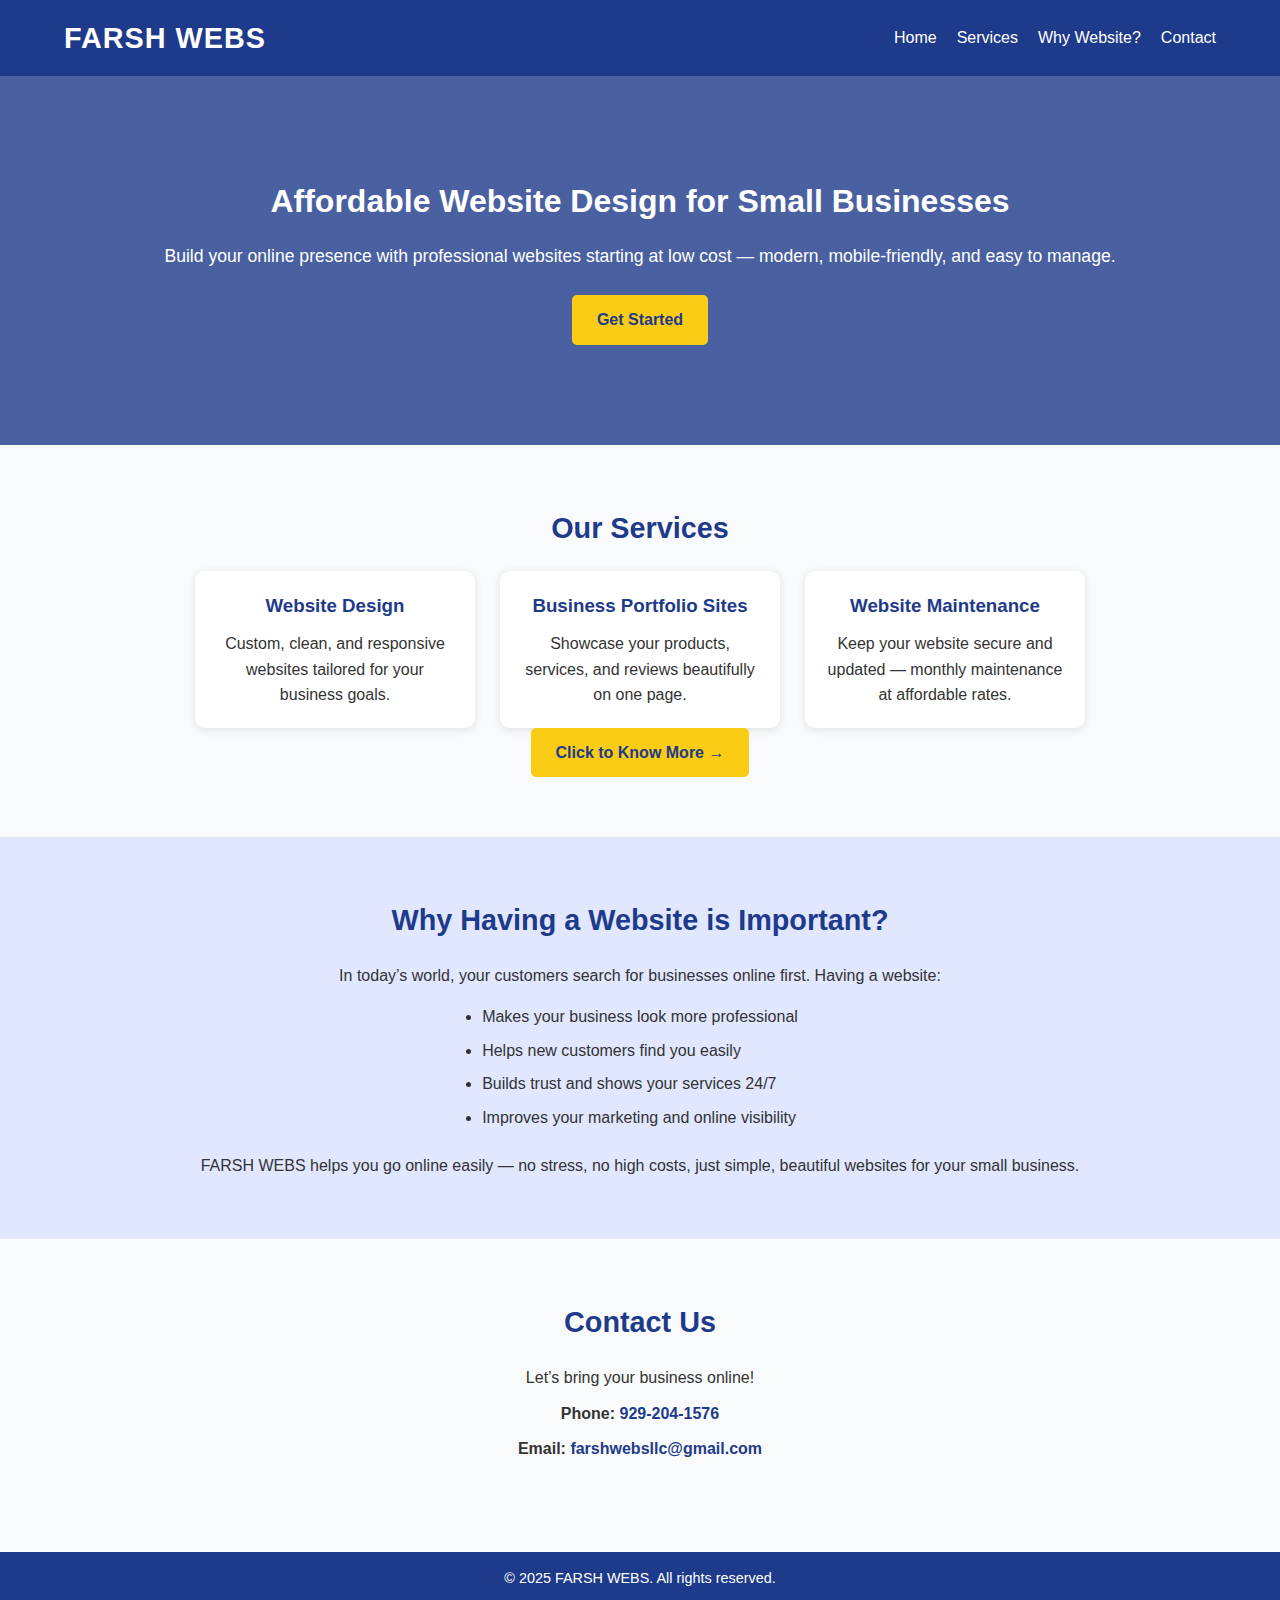
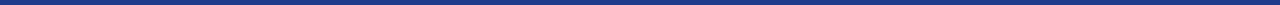
<file: index.html>
<!DOCTYPE html>
<html lang="en">
<head>
  <meta charset="UTF-8" />
  <meta name="viewport" content="width=device-width, initial-scale=1.0" />
  <title>FARSH WEBS | Affordable Website Design for Small Businesses</title>
  <link rel="stylesheet" href="style.css" />
  <meta name="description" content="FARSH WEBS offers affordable, professional website design for small businesses. Get your online presence started today!">
</head>
<body>
  <header>
    <div class="container">
      <h1 class="logo">FARSH WEBS</h1>
      <nav>
        <ul>
          <li><a href="#home">Home</a></li>
          <li><a href="services.html">Services</a></li>
          <li><a href="#importance">Why Website?</a></li>
          <li><a href="#contact">Contact</a></li>
        </ul>
      </nav>
    </div>
  </header>

  <section id="home" class="hero">
    <div class="hero-text">
      <h2>Affordable Website Design for Small Businesses</h2>
      <p>Build your online presence with professional websites starting at low cost — modern, mobile-friendly, and easy to manage.</p>
      <a href="#contact" class="btn">Get Started</a>
    </div>
  </section>

  <section id="services" class="section">
    <h2>Our Services</h2>
    <div class="services">
      <div class="card">
        <h3>Website Design</h3>
        <p>Custom, clean, and responsive websites tailored for your business goals.</p>
      </div>
      <div class="card">
        <h3>Business Portfolio Sites</h3>
        <p>Showcase your products, services, and reviews beautifully on one page.</p>
      </div>
      <div class="card">
        <h3>Website Maintenance</h3>
        <p>Keep your website secure and updated — monthly maintenance at affordable rates.</p>
      </div>
    </div>
    <!-- Click More Button -->
  <div class="more-button">
    <a href="services.html" class="btn">Click to Know More →</a>
  </div>
  </section>

  <section id="importance" class="section light">
    <h2>Why Having a Website is Important?</h2>
    <div class="importance">
      <p>In today’s world, your customers search for businesses online first. Having a website:</p>
      <ul>
        <li>Makes your business look more professional</li>
        <li>Helps new customers find you easily</li>
        <li>Builds trust and shows your services 24/7</li>
        <li>Improves your marketing and online visibility</li>
      </ul>
      <p>FARSH WEBS helps you go online easily — no stress, no high costs, just simple, beautiful websites for your small business.</p>
    </div>
  </section>

  <section id="contact" class="section contact">
    <h2>Contact Us</h2>
    <p>Let’s bring your business online!</p>
    <p><strong>Phone:</strong> <a href="tel:9292041576">929-204-1576</a></p>
    <p><strong>Email:</strong> <a href="mailto:farshswebsllc@gmail.com">farshwebsllc@gmail.com</a></p>
  </section>

  <footer>
    <p>© 2025 FARSH WEBS. All rights reserved.</p>
  </footer>
</body>
</html>
</file>
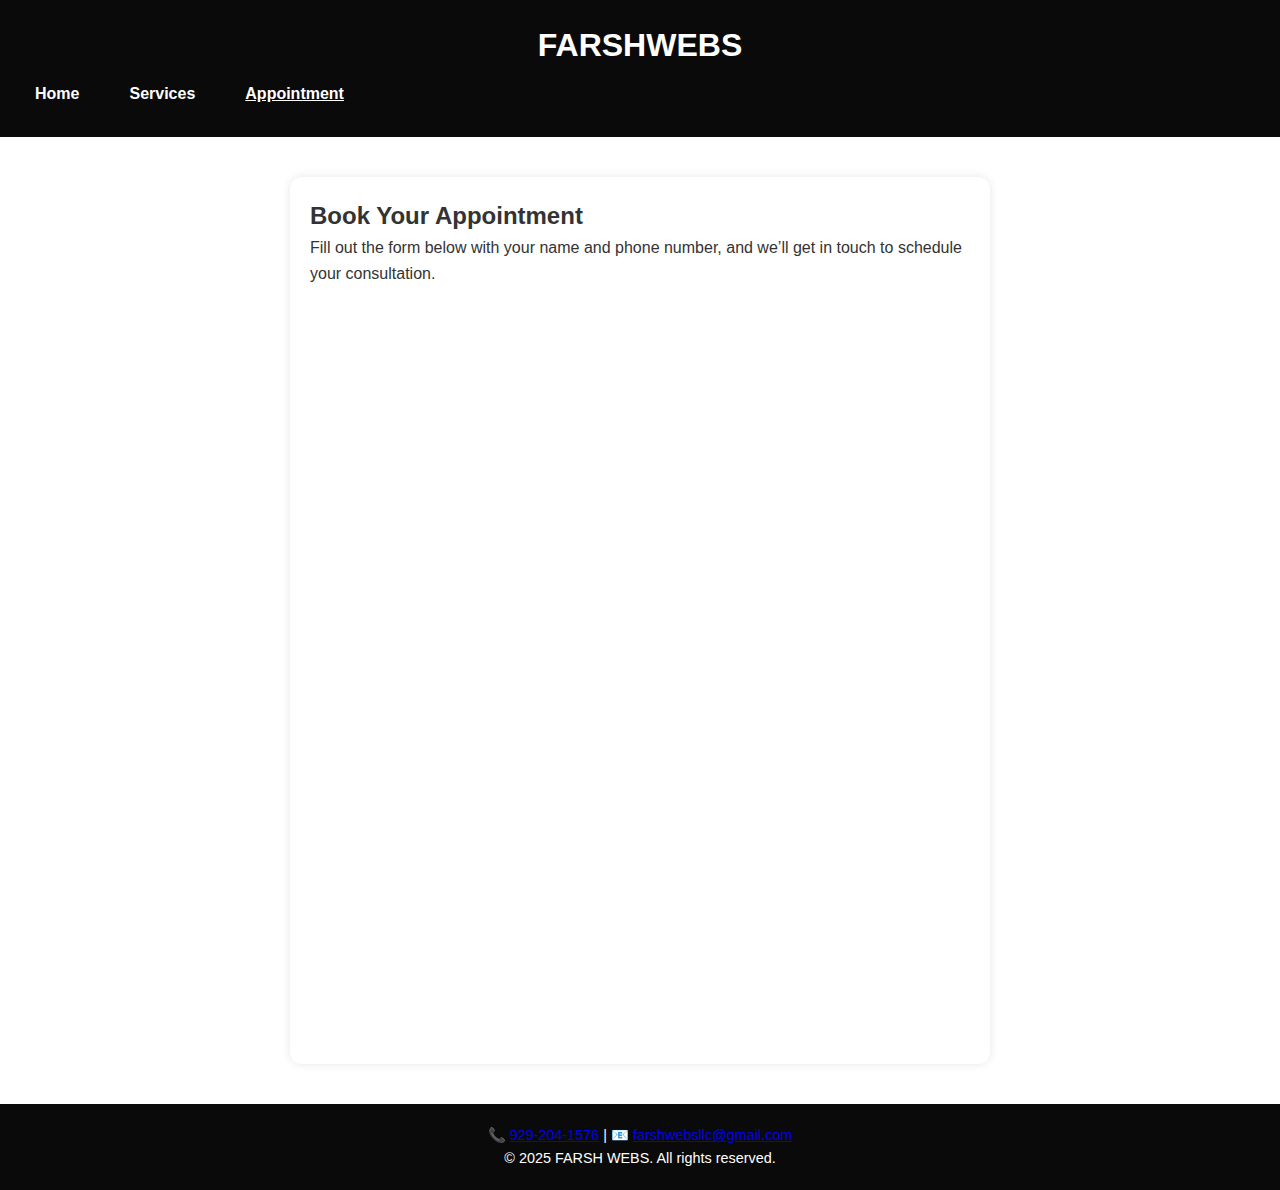
<file: appointment.html>
<!DOCTYPE html>
<html lang="en">
<head>
  <meta charset="UTF-8" />
  <meta name="viewport" content="width=device-width, initial-scale=1.0" />
  <title>Book Appointment - FARSH WEBS</title>
  <link rel="stylesheet" href="style.css" />
  <style>
    body {
      font-family: Arial, sans-serif;
      background: #fff;
      margin: 0;
      padding: 0;
      color: #333;
    }
    header, footer {
      text-align: center;
      padding: 20px;
      background: #0a0a0a;
      color: #fff;
    }
    nav ul {
      list-style: none;
      padding: 0;
      margin: 10px 0;
    }
    nav ul li {
      display: inline-block;
      margin: 0 15px;
    }
    nav ul li a {
      color: #fff;
      text-decoration: none;
      font-weight: bold;
    }
    nav ul li a.active {
      text-decoration: underline;
    }
    main {
      max-width: 700px;
      margin: 40px auto;
      background: #fff;
      padding: 20px;
      border-radius: 12px;
      box-shadow: 0 0 10px rgba(0,0,0,0.1);
    }
    iframe {
      width: 100%;
      height: 750px;
      border: none;
    }
    @media (max-width: 768px) {
      main {
        margin: 20px;
        padding: 15px;
      }
      iframe {
        height: 900px;
      }
    }
  </style>
</head>
<body>
  <header>
    <h1>FARSHWEBS</h1>
    <nav>
      <ul>
        <li><a href="index.html">Home</a></li>
        <li><a href="services.html">Services</a></li>
        <li><a href="appointment.html" class="active">Appointment</a></li>
      </ul>
    </nav>
  </header>

  <main>
    <h2>Book Your Appointment</h2>
    <p>Fill out the form below with your name and phone number, and we’ll get in touch to schedule your consultation.</p>

    <!-- Paste your Google Form embed code below -->
    <iframe src="https://docs.google.com/forms/d/e/XXXXXXXXXXXX/viewform?embedded=true" allowfullscreen>Loading…</iframe>
  </main>

  <footer>
    <p>📞 <a href="tel:+19292041576">929-204-1576</a> | 📧 <a href="mailto:farshwebsllc@gmail.com">farshwebsllc@gmail.com</a></p>
    <p>© 2025 FARSH WEBS. All rights reserved.</p>
  </footer>
</body>
</html>
</file>
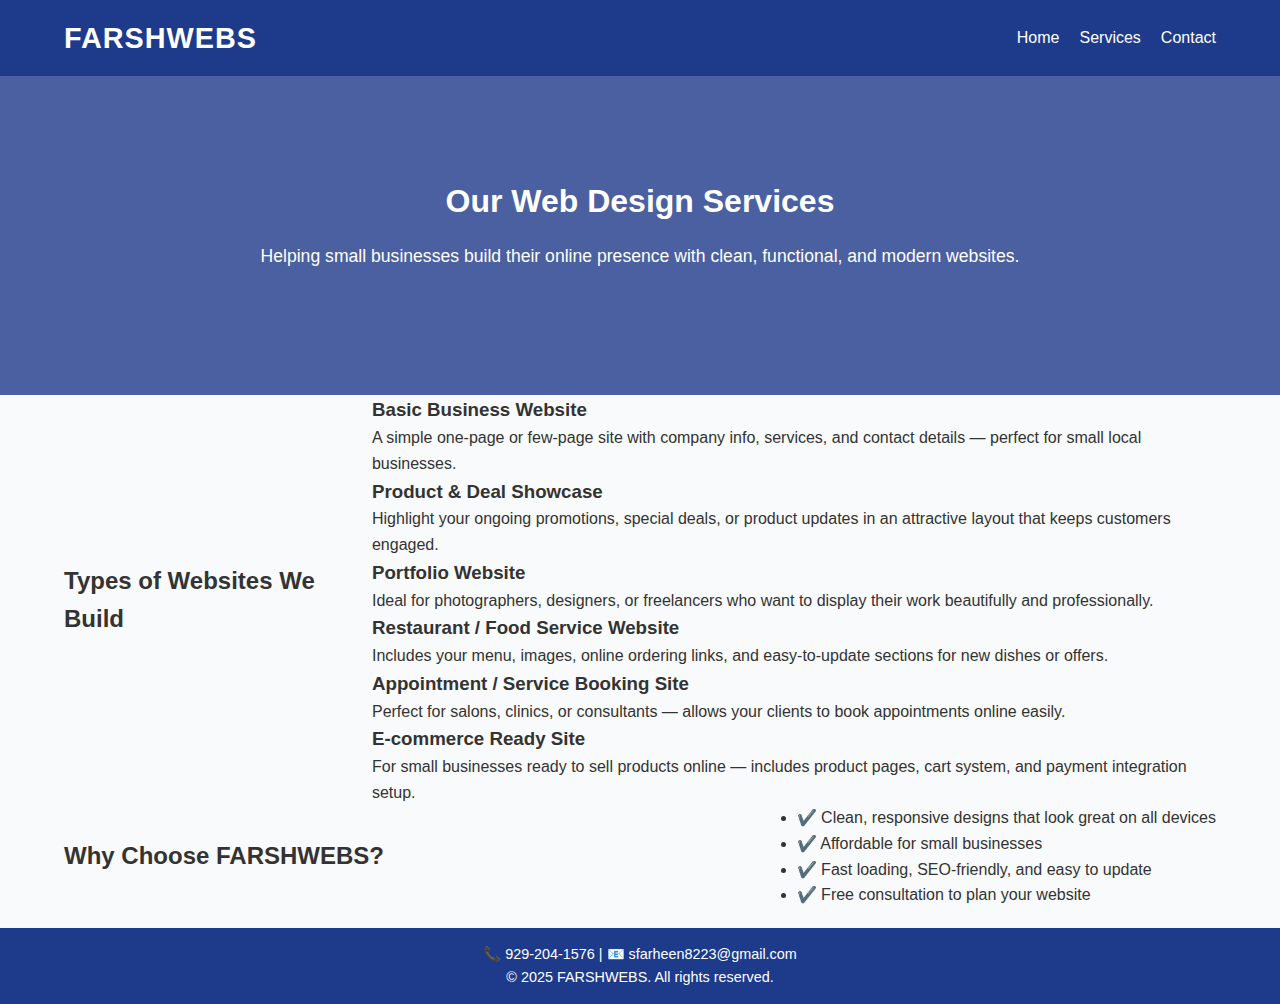
<file: services.html>
<!DOCTYPE html>
<html lang="en">
<head>
  <meta charset="UTF-8" />
  <meta name="viewport" content="width=device-width, initial-scale=1.0" />
  <title>Our Services | FARSHWEBS</title>
  <link rel="stylesheet" href="style.css" />
</head>
<body>
  <header>
    <div class="container">
      <h1 class="logo">FARSHWEBS</h1>
      <nav>
        <ul>
          <li><a href="index.html">Home</a></li>
          <li><a href="services.html" class="active">Services</a></li>
          <li><a href="contact.html">Contact</a></li>
        </ul>
      </nav>
    </div>
  </header>

  <section class="hero small-hero">
    <div class="hero-text">
      <h2>Our Web Design Services</h2>
      <p>Helping small businesses build their online presence with clean, functional, and modern websites.</p>
    </div>
  </section>

  <section class="services-section container">
    <h2>Types of Websites We Build</h2>
    <div class="services-grid">
      <div class="service-card">
        <h3>Basic Business Website</h3>
        <p>A simple one-page or few-page site with company info, services, and contact details — perfect for small local businesses.</p>
      </div>

      <div class="service-card">
        <h3>Product & Deal Showcase</h3>
        <p>Highlight your ongoing promotions, special deals, or product updates in an attractive layout that keeps customers engaged.</p>
      </div>

      <div class="service-card">
        <h3>Portfolio Website</h3>
        <p>Ideal for photographers, designers, or freelancers who want to display their work beautifully and professionally.</p>
      </div>

      <div class="service-card">
        <h3>Restaurant / Food Service Website</h3>
        <p>Includes your menu, images, online ordering links, and easy-to-update sections for new dishes or offers.</p>
      </div>

      <div class="service-card">
        <h3>Appointment / Service Booking Site</h3>
        <p>Perfect for salons, clinics, or consultants — allows your clients to book appointments online easily.</p>
      </div>

      <div class="service-card">
        <h3>E-commerce Ready Site</h3>
        <p>For small businesses ready to sell products online — includes product pages, cart system, and payment integration setup.</p>
      </div>
    </div>
  </section>

  <section class="why-choose">
    <div class="container">
      <h2>Why Choose FARSHWEBS?</h2>
      <ul>
        <li>✔️ Clean, responsive designs that look great on all devices</li>
        <li>✔️ Affordable for small businesses</li>
        <li>✔️ Fast loading, SEO-friendly, and easy to update</li>
        <li>✔️ Free consultation to plan your website</li>
      </ul>
    </div>
  </section>

  <footer>
    <p>📞 929-204-1576 | 📧 sfarheen8223@gmail.com</p>
    <p>&copy; 2025 FARSHWEBS. All rights reserved.</p>
  </footer>
</body>
</html>
</file>
<file: style.css>
/* Global styles */
* {
  margin: 0;
  padding: 0;
  box-sizing: border-box;
}

body {
  font-family: 'Segoe UI', Tahoma, Geneva, Verdana, sans-serif;
  color: #333;
  line-height: 1.6;
  background-color: #f9fafb;
}

/* Header */
header {
  background: #1e3a8a;
  color: #fff;
  padding: 15px 0;
}

.container {
  width: 90%;
  margin: 0 auto;
  display: flex;
  justify-content: space-between;
  align-items: center;
}

.logo {
  font-size: 1.8em;
  font-weight: bold;
  letter-spacing: 1px;
}

nav ul {
  list-style: none;
  display: flex;
  gap: 20px;
}

nav a {
  color: #fff;
  text-decoration: none;
  font-weight: 500;
}

nav a:hover {
  text-decoration: underline;
}

/* Hero Section */
.hero {
  background: linear-gradient(rgba(30, 58, 138, 0.8), rgba(30, 58, 138, 0.8)), url('https://images.unsplash.com/photo-1522202176988-66273c2fd55f?auto=format&fit=crop&w=1600&q=80');
  background-size: cover;
  background-position: center;
  color: white;
  text-align: center;
  padding: 100px 20px;
}

.hero h2 {
  font-size: 2rem;
  margin-bottom: 15px;
}

.hero p {
  font-size: 1.1rem;
  margin-bottom: 25px;
}

.btn {
  display: inline-block;
  background: #facc15;
  color: #1e3a8a;
  padding: 12px 25px;
  border-radius: 5px;
  text-decoration: none;
  font-weight: bold;
}

.btn:hover {
  background: #fde047;
}

/* Section */
.section {
  padding: 60px 20px;
  text-align: center;
}

.section.light {
  background: #e0e7ff;
}

.section h2 {
  color: #1e3a8a;
  margin-bottom: 20px;
  font-size: 1.8rem;
}

.services {
  display: flex;
  flex-wrap: wrap;
  justify-content: center;
  gap: 25px;
}

.card {
  background: white;
  width: 280px;
  padding: 20px;
  border-radius: 10px;
  box-shadow: 0 2px 10px rgba(0,0,0,0.1);
  transition: transform 0.2s;
}

.card:hover {
  transform: scale(1.05);
}

.card h3 {
  color: #1e3a8a;
  margin-bottom: 10px;
}

/* Importance Section */
.importance ul {
  text-align: left;
  display: inline-block;
  margin: 15px 0;
}

.importance li {
  margin-bottom: 8px;
}

/* Contact Section */
.contact p {
  margin: 10px 0;
}

.contact a {
  color: #1e3a8a;
  font-weight: bold;
  text-decoration: none;
}

.contact a:hover {
  text-decoration: underline;
}

/* Footer */
footer {
  background: #1e3a8a;
  color: white;
  text-align: center;
  padding: 15px 0;
  font-size: 0.9rem;
  margin-top: 20px;
}

/* Responsive */
@media (max-width: 768px) {
  .services {
    flex-direction: column;
    align-items: center;
  }
}
</file>
